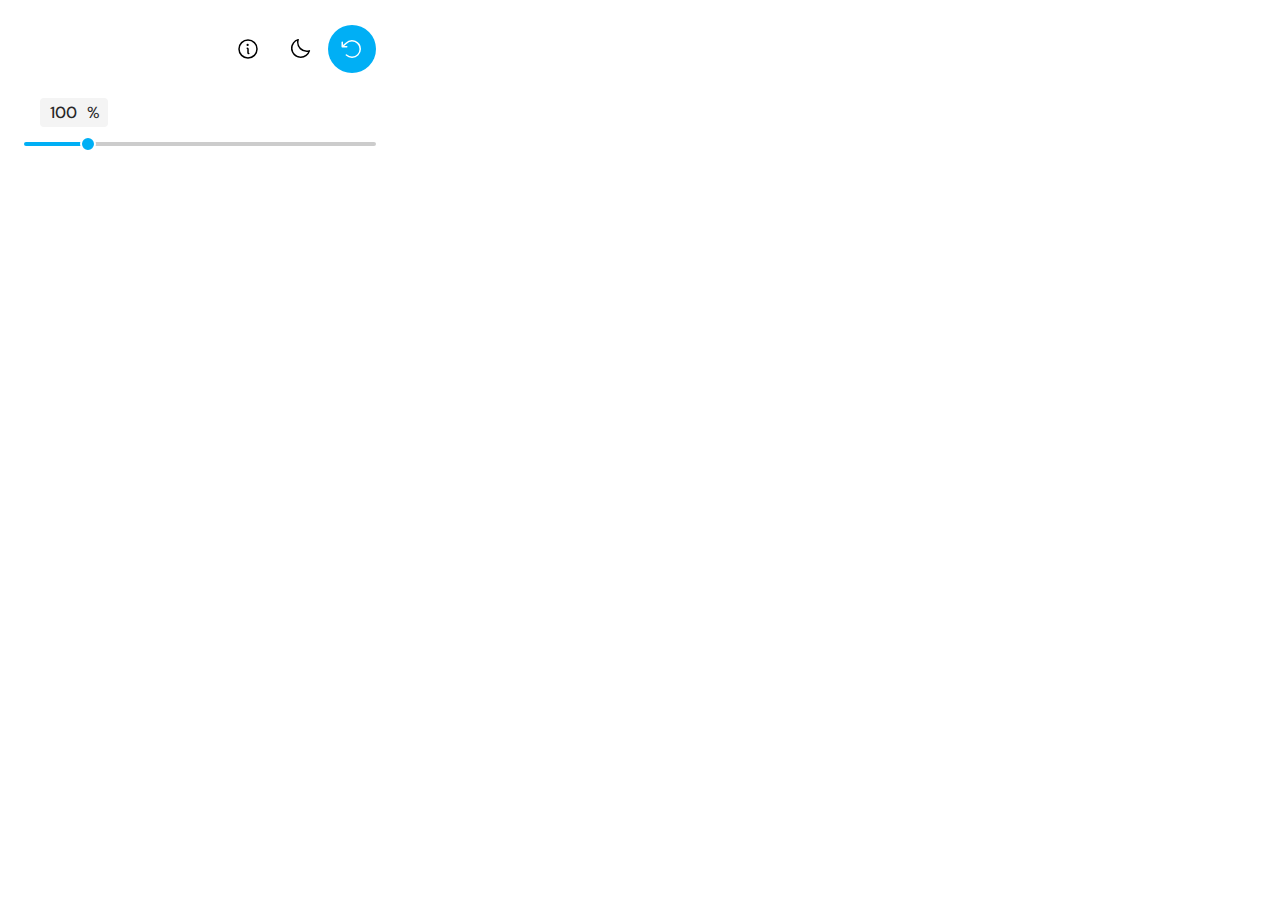
<file: index.html>
<!DOCTYPE html>
<html lang="en">
  <head>
    <meta charset="UTF-8" />
    <meta name="viewport" content="width=device-width, initial-scale=1.0" />
    <title>Basic Volume</title>
    <link rel="stylesheet" href="style.css" />
  </head>
  <body>
    <header class="mainHeader">
      <h1 class="logo" data-i18n="extensionName"></h1>
      <nav class="mainNav">
        <a href="about.html">
          <img src="assets/info.svg" alt="About" />
        </a>
        <button id="themeSwitcher">
          <img src="assets/moon.svg" alt="Theme Switch" />
        </button>
        <button id="v" class="resetButton"><img src="assets/arrow-counter-clockwise.svg" alt="Reset"></button>
      </nav>
    </header>

    <main>
      <section class="audioContainer">
        <div class="volumeHeader">
          <label for="volume" data-i18n="audioVolume"></label>
          <div class="volumeValueContainer">
            <input
              type="number"
              name="volumeRange"
              id="volume"
              class="volumeValue"
              value="100"
            />
            <span>%</span>
          </div>
        </div>
        <div class="rangeContainer">
          <input
            type="range"
            name="volume"
            id="volumeRange"
            min="0"
            max="600"
            value="100"
            step="1"
          />
        </div>
      </section>
    </main>

    <script src="theme.js"></script>
    <script src="index.js"></script>
    <script src="localize.js"></script>
  </body>
</html>
</file>
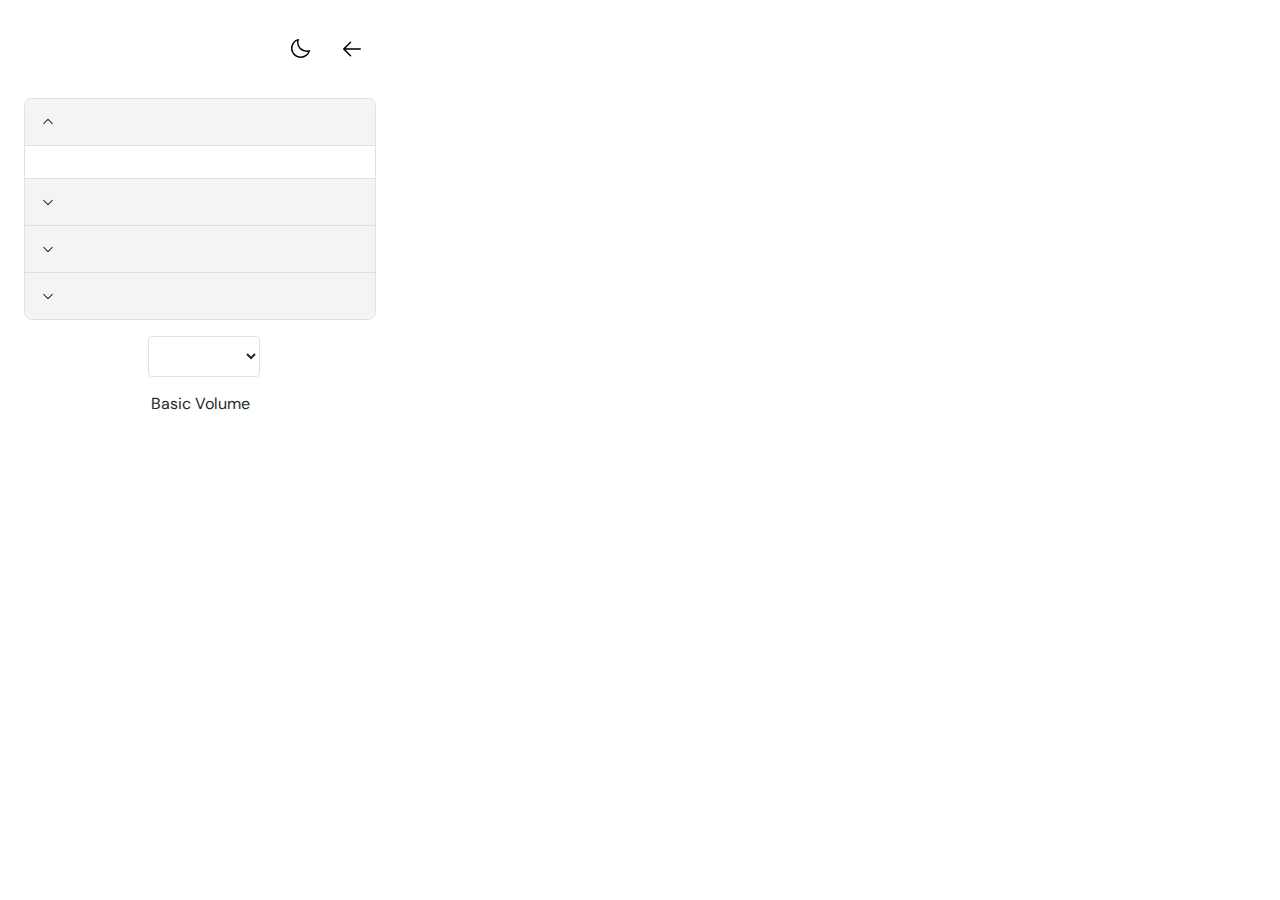
<file: about.html>
<!DOCTYPE html>
<html lang="en">
  <head>
    <meta charset="UTF-8" />
    <meta name="viewport" content="width=device-width, initial-scale=1.0" />
    <title>About</title>
    <link rel="stylesheet" href="about.css" />
    <link rel="stylesheet" href="style.css" />
  </head>
  <body>
    <header class="mainHeader">
      <h1 data-i18n="about"></h1>
      <nav>
        <button id="themeSwitcher">
          <img src="./assets/moon.svg" alt="dark theme" />
        </button>
        <a href="index.html" style="text-decoration: none">
          <img src="./assets/arrow-left.svg" alt="back" />
        </a>
      </nav>
    </header>
    <main>
      <div class="collapseGroup">
        <details open>
          <summary data-i18n="faqQuestion1"></summary>
          <p data-i18n="faqAnswer1"></p>
        </details>

        <details>
          <summary data-i18n="faqQuestion2"></summary>
          <p>
            <span data-i18n="faqAnswer2"></span>
            <a
              href="https://github.com/doganfurkan/basic-notes/issues"
              target="_blank"
              rel="noopener noreferrer"
            >
              github.com/doganfurkan/basic-notes/issues
            </a>
          </p>
        </details>

        <details>
          <summary data-i18n="faqQuestion3"></summary>
          <p>
            <span data-i18n="faqAnswer3"></span>
            <a href="mailto:devfurk@gmail.com" target="_blank">
              devfurk@gmail.com
            </a> <button id="copyEmail">Copy the Address</button>
          </p>
        </details>

        <details>
          <summary data-i18n="faqQuestion4"></summary>
          <p data-i18n="faqAnswer4"></p>
        </details>
      </div>
      <div class="languageSelect">
        <label for="languageSelect" data-i18n="languageSelect"></label>
        <select name="languageSelect" id="languageSelect">
          <option value="default" data-i18n="defaultLanguage"></option>
          <option value="en">English</option>
          <option value="tr">Türkçe</option>
          <option value="fr">Français</option>
          <option value="de">Deutsch</option>
          <option value="es">Espãnol</option>
          <option value="pt">Português</option>
          <option value="ru">Русский</option>
          <option value="ko">한국인</option>
          <option value="ja">日本語</option>
          <option value="zh">中国人</option>
          <option value="ar">عربى</option>
        </select>
      </div>
      <center>Basic Volume <span id="version"></span></center>
    </main>
    <script src="theme.js"></script>
    <script src="about.js"></script>
    <script src="localize.js"></script>
  </body>
</html>
</file>
<file: style.css>
@font-face {
  font-family: "DM Sans";
  src: url("fonts/DMSans.ttf") format("truetype");
}

:root {
  --bg: #fff;
  --bgSubtle: #f4f4f4;
  --borderColor: #e0e0e0;
  --filterBtn: #001219;
  --primary: #00aff5;
  --textClr: #272727;
  --value: 16.67%;
  --rangeBg: #ccc;
}

body.dark {
  --bg: #001219;
  --bgSubtle: #0a5976;
  --borderColor: #003a52;
  --filterBtn: #f4f4f4;
  --textClr: #f4f4f4;
  --rangeBg: #999;
}

* {
  box-sizing: border-box;
  margin: 0;
  padding: 0;
  font-family: inherit;
  color: inherit;
  font-size: inherit;
  font-family: DM Sans, sans-serif;
  background: transparent;
  border: 0;
}

html {
  width: 400px;
}

body {
  background: var(--bg);
  color: var(--textClr);
  font-family: Arial, sans-serif;
  margin: 0;
  padding: 0;
  width: 400px;
}

button {
  font-family: inherit;
  font-size: 100%;
  line-height: 1.15;
  overflow: visible;
  text-transform: none;
  -webkit-appearance: button;
  appearance: button;
  cursor: pointer;
  display: flex;
  background: transparent;
  border: 0;
}

button::-moz-focus-inner {
  border-style: none;
  padding: 0;
}

.mainHeader {
  display: flex;
  align-items: center;
  padding: 20px 24px;
  justify-content: space-between;
}

.mainHeader h1 {
  font-size: 2em;
  margin: 0.625em 0;
  font-weight: 200;
  line-height: 1.75rem;
}

header > nav {
  display: flex;
  gap: 0.25rem;
  align-items: center;
  padding: 5px 0;
}

header > nav > button,
header > nav > a {
  padding: 12px;
  background: transparent;
  width: 48px;
  height: 48px;
  border-radius: 24px;
  display: grid;
  place-content: center;
}

header > nav > button:hover,
header > nav > a:hover {
  background: var(--bgSubtle);
}

.mainHeader > nav > button img,
.mainHeader > nav > a img {
  width: 24px;
}

body.dark .mainHeader > nav > button > img,
body.dark .mainHeader > nav > a > img {
  filter: invert(100%);
}

.resetButton {
  width: 48px;
  height: 48px;
  background: var(--primary);
  display: grid;
  place-content: center;
  border-radius: 50%;
  font-size: 1.75rem;
}

.resetButton img{
  filter: invert(100%);
}

.resetButton:hover {
  background: hsl(197, 100%, 40%);
}

.rangeContainer {
  display: grid;
  place-items: center;
  height: 10px;
}

input[type="range"] {
  width: 100%;
  -webkit-appearance: none;
  appearance: none;
  height: 4px;
  background: linear-gradient(
    to right,
    var(--primary) 0%,
    var(--primary) var(--value),
    var(--rangeBg) var(--value) 100%
  );
  outline: none;
  border-radius: 20px;
  transition: height 0.15s;
  position: relative;
}

:dir(rtl) input[type="range"]{
  background: linear-gradient(
    to left,
    var(--primary) 0%,
    var(--primary) var(--value),
    var(--rangeBg) var(--value) 100%
  );
}

input[type="range"]::-webkit-slider-thumb {
  -webkit-appearance: none;
  appearance: none;
  width: 16px;
  height: 16px;
  background-color: var(--primary);
  border-radius: 50%;
  border: 2px solid var(--bg);
  transition: height 0.15s, width 0.15s;
}

input[type="range"]:focus #myrange::-webkit-slider-thumb:focus {
  outline: 1px dotted #000;
}

input[type="range"]:hover {
  cursor: grab;
  height: 6px;
}

input[type="range"]:active {
  cursor: grabbing;
  height: 6px;
  --primary: hsl(197, 100%, 40%);
}

input[type="range"]:active::-webkit-slider-thumb,
input[type="range"]:hover::-webkit-slider-thumb {
  height: 24px;
  width: 24px;
}

input[type="range"]:active::-webkit-slider-thumb {
  background-color: hsl(197, 100%, 40%);
}

main {
  padding: 0 24px;
  display: grid;
  padding-block-end: 32px;
}

section.audioContainer {
  display: grid;
  gap: 0.75rem;
}

.volumeHeader {
  display: flex;
  gap: 1rem;
  align-items: center;
}

label {
  font-size: 0.9rem;
  font-weight: 500;
  display: flex;
  gap: 1rem;
}

.volumeValueContainer {
  display: flex;
  align-items: center;
  border-radius: 4px;
  background: var(--bgSubtle);
  width: calc(4ch + 24px);
}

input[type="number"] {
  appearance: textfield;
  --webkit-appearance: textfield;
  font-size: inherit;
  font-weight: 500;
  text-align: center;
  width: 100%;
  padding: 4px 8px;
}

input[type="number"]::-webkit-inner-spin-button,
input[type="number"]::-webkit-outer-spin-button {
  -webkit-appearance: none;
  margin: 0;
}

.volumeValueContainer span {
  padding-inline-end: 8px;
}
</file>
<file: about.css>
main {
  padding: 0 20px;
}

.collapseGroup {
  border: 1px solid var(--borderColor);
  border-radius: 8px;
  overflow: hidden;
}

details {
  font-size: 0.9rem;
}

details > summary {
  padding: 16px;
  cursor: pointer;
  background: var(--bgSubtle);
  font-weight: 500;
  list-style: none;
  display: flex;
  justify-content: space-between;
  position: relative;
}

summary:hover {
  background: hsl(0, 0, 50);
}

summary::after {
  content: "";
  width: 14px;
  height: 14px;
  background: url("assets/caret-down.svg") no-repeat;
  background-size: cover;
  transition: 0.2s;
  flex-shrink: 0;
}

summary::before {
  content: "";
  position: absolute;
  width: 100%;
  height: 100%;
  top: 0;
  left: 0;
  background: #0000;
}

summary:hover::before {
  background: #0001;
}

body.dark summary::before {
  background: #fff0;
}

body.dark summary:hover::before {
  background: #fff1;
}

details[open] > summary {
  border-bottom: 1px solid var(--borderColor);
}

details[open] > summary::after {
  transform: rotate(180deg);
}

body.dark details > summary {
  background: hsl(197, 100%, 9%);
}

body.dark details > summary::after {
  filter: invert(100%);
}

details + details {
  border-top: 1px solid var(--borderColor);
}

details p {
  padding: 16px;
  line-height: 1.35;
}

details p a {
  color: var(--primary);
  font-weight: 500;
}

#copyEmail {
  border: 1px solid var(--primary);
  color: var(--primary);
  background: transparent;
  padding: 4px 8px;
  border-radius: 24px;
  font-size: 12px;
  display: inline-block;
  font-weight: 500;
}

#copyEmail:hover {
  background: var(--bgSubtle);
}

center {
  margin-top: 16px;
}

.languageSelect {
  margin-block-start: 1rem;
  display: flex;
  justify-content: center;
  align-items: center;
  gap: 0.5rem;
}

#languageSelect {
    padding: 8px;
    border: 1px solid var(--borderColor);
    border-radius: 4px;
    font-family: inherit;
    background: var(--bg);
}
</file>
